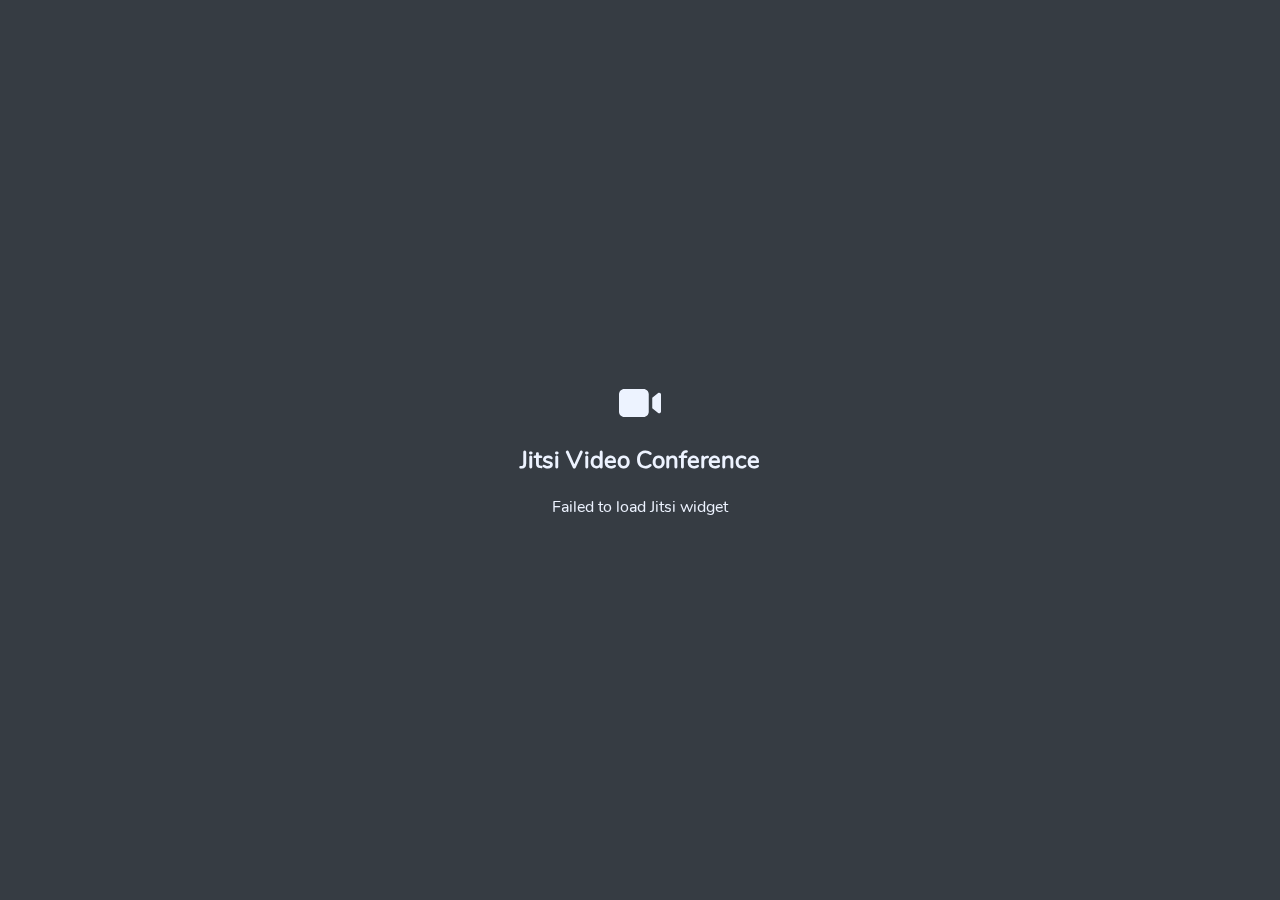
<file: jitsi.html>
<!DOCTYPE html>
<html lang="en">
<head>
    <meta charset="UTF-8">
    <title>Jitsi Widget</title>
<link rel="preload" href="/fonts/Inter/Inter-BoldItalic.2129bd0.woff2"><link rel="preload" href="/fonts/Inter/Inter-Bold.fc28dff.woff2"><link rel="preload" href="/fonts/Inter/Inter-SemiBoldItalic.10a60d8.woff2"><link rel="preload" href="/fonts/Inter/Inter-SemiBold.0802d48.woff2"><link rel="preload" href="/fonts/Inter/Inter-MediumItalic.8154ac2.woff2"><link rel="preload" href="/fonts/Inter/Inter-Medium.027d14e.woff2"><link rel="preload" href="/fonts/Inter/Inter-Italic.b791861.woff2"><link rel="preload" href="/fonts/Inter/Inter-Regular.4232a67.woff2"><link href="bundles/0e78eeb6a1783589fa84/jitsi.css" rel="stylesheet"></head>
<body>
<div id="jitsiContainer"><!-- the js will put the conference here --></div>
<div id="joinButtonContainer">
    <div class="joinConferenceFloating">
        <div class="joinConferencePrompt">
            <span class="icon"><!-- managed by CSS --></span>
            <!-- TODO: i18n -->
            <h2>Jitsi Video Conference</h2>
            <div id="widgetActionContainer">
                <button type="button" id="joinButton">Join Conference</button>
            </div>
        </div>
    </div>
</div>
<!-- This script is not webpacked, and the script is downloaded at build time -->
<script src="./jitsi_external_api.min.js"></script>
<script src="bundles/0e78eeb6a1783589fa84/jitsi.js"></script></body>
</html>
</file>
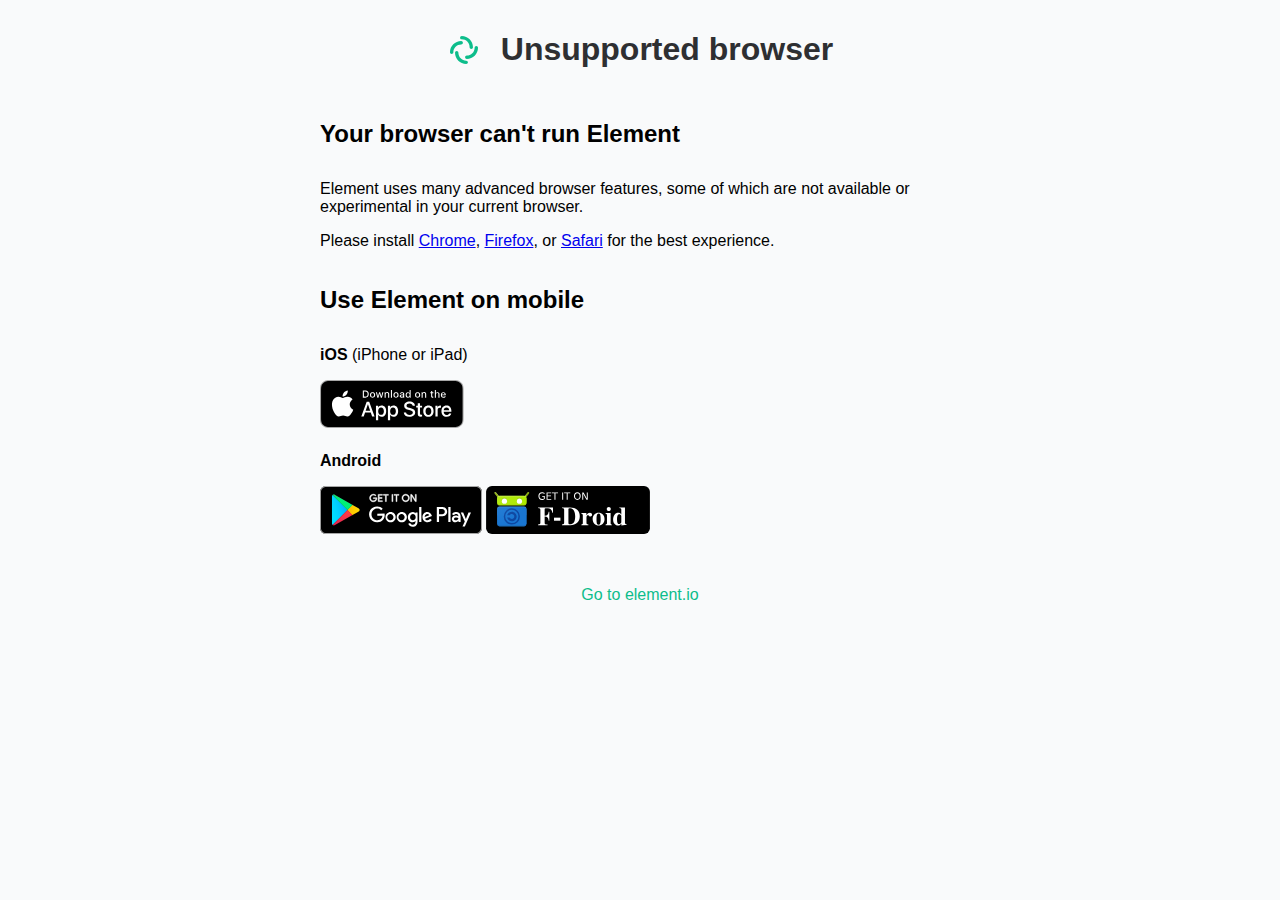
<file: static/incompatible-browser.html>
<meta name="viewport" content="width=device-width, initial-scale=1.0">

<head>
    <style type="text/css">

        /* By default, hide the custom IS stuff - enabled in JS */
        #custom_is, #is_url {
            display: none;
        }

        html {
            height: 100%;
        }

        body {
            background: #f9fafb;
            max-width: 680px;
            margin: auto;
            font-family: -apple-system, BlinkMacSystemFont, "Segoe UI", Roboto, Helvetica, Arial, sans-serif, "Apple Color Emoji", "Segoe UI Emoji", "Segoe UI Symbol";
        }

        .mx_Button {
            border: 0;
            border-radius: 4px;
            font-size: 18px;
            margin-left: 4px;
            margin-right: 4px;
            min-width: 80px;
            background-color: #03B381;
            color: #fff;
            cursor: pointer;
            padding: 12px 22px;
            word-break: break-word;
            text-decoration: none;
        }

        .mx_Center {
            justify-content: center;
        }

        .mx_ClearDecoration {
            text-decoration: none !important;
        }

        .mx_HomePage_header {
            color: #2E2F32;
            display: flex;
            align-items: center;
            justify-content: center;
        }

        .mx_HomePage h3 {
            margin-top: 30px;
        }

        .mx_HomePage_header {
            align-items: center;
        }

        .mx_HomePage_col {
            display: flex;
            flex-direction: row;
        }

        .mx_HomePage_row {
            flex: 1 1 0;
            display: flex;
            flex-direction: row;
            flex-wrap: wrap;
        }

        .mx_HomePage_logo {
            margin-right: 20px;
            margin-top: -10px;
        }

        .mx_HomePage_container {
            display: block ! important;
            margin: 10px 20px;
        }

        .mx_HomePage_container h1,
        .mx_HomePage_container h2 {
            font-weight: 600;
            margin-bottom: 32px;
        }

        .mx_Spacer {
            margin-top: 24px;
        }

        .mx_FooterLink {
            color: #0dbd8b;
            text-decoration: none;
        }

        .mx_Subtext {
            font-size: 14px;
        }

        .mx_SubtextTop {
            margin-top: 32px;
        }

        @media screen and (max-width: 1120px) {
            body {
                font-size: 20px;
            }

            h1 {
                font-size: 20px;
            }

            h4 {
                font-size: 16px;
            }

            .mx_Button {
                font-size: 18px;
                padding: 14px 28px;
            }

            .mx_HomePage_header {
                justify-content: left;
            }

            .mx_Spacer {
                margin-top: 24px;
            }
        }

    </style>

    <meta name="apple-itunes-app" content="app-id=id1083446067">
<link rel="preload" href="/fonts/Inter/Inter-BoldItalic.2129bd0.woff2"><link rel="preload" href="/fonts/Inter/Inter-Bold.fc28dff.woff2"><link rel="preload" href="/fonts/Inter/Inter-SemiBoldItalic.10a60d8.woff2"><link rel="preload" href="/fonts/Inter/Inter-SemiBold.0802d48.woff2"><link rel="preload" href="/fonts/Inter/Inter-MediumItalic.8154ac2.woff2"><link rel="preload" href="/fonts/Inter/Inter-Medium.027d14e.woff2"><link rel="preload" href="/fonts/Inter/Inter-Italic.b791861.woff2"><link rel="preload" href="/fonts/Inter/Inter-Regular.4232a67.woff2"></head>

<body>

<div class="mx_HomePage_container">
    <div class="mx_HomePage_header">
          <span class="mx_HomePage_logo">
            <svg width="34" height="42" viewBox="0 0 34 42" fill="none" xmlns="http://www.w3.org/2000/svg">
                <path fill-rule="evenodd" clip-rule="evenodd" d="M13.08 8.68C13.08 7.75216 13.8321 7 14.76 7C20.9456 7 25.96 12.0144 25.96 18.2C25.96 19.1278 25.2078 19.88 24.28 19.88C23.3521 19.88 22.6 19.1278 22.6 18.2C22.6 13.8701 19.0899 10.36 14.76 10.36C13.8321 10.36 13.08 9.60784 13.08 8.68Z" fill="#0DBD8B"/>
                <path fill-rule="evenodd" clip-rule="evenodd" d="M20.92 33.32C20.92 34.2478 20.1679 35 19.24 35C13.0544 35 8.04001 29.9856 8.04001 23.8C8.04001 22.8722 8.79217 22.12 9.72001 22.12C10.6478 22.12 11.4 22.8722 11.4 23.8C11.4 28.1299 14.9101 31.64 19.24 31.64C20.1679 31.64 20.92 32.3922 20.92 33.32Z" fill="#0DBD8B"/>
                <path fill-rule="evenodd" clip-rule="evenodd" d="M4.68 24.9199C3.75216 24.9199 3 24.1678 3 23.2399C3 17.0543 8.01441 12.0399 14.2 12.0399C15.1278 12.0399 15.88 12.7921 15.88 13.7199C15.88 14.6478 15.1278 15.3999 14.2 15.3999C9.87009 15.3999 6.36 18.91 6.36 23.2399C6.36 24.1678 5.60784 24.9199 4.68 24.9199Z" fill="#0DBD8B"/>
                <path fill-rule="evenodd" clip-rule="evenodd" d="M29.32 17.0801C30.2478 17.0801 31 17.8322 31 18.7601C31 24.9457 25.9856 29.9601 19.8 29.9601C18.8722 29.9601 18.12 29.2079 18.12 28.2801C18.12 27.3522 18.8722 26.6001 19.8 26.6001C24.1299 26.6001 27.64 23.09 27.64 18.7601C27.64 17.8322 28.3922 17.0801 29.32 17.0801Z" fill="#0DBD8B"/>
            </svg>   
          </span>
        <h1>Unsupported browser</h1>
    </div>
    <div class="mx_HomePage_col">
        <div class="mx_HomePage_row">
            <div>
                <h2 id="step1_heading">Your browser can't run Element</h2>
                <p>Element uses many advanced browser features, some of which are not available or experimental in your current browser.</p>
                <p>Please install <a href="https://www.google.com/chrome">Chrome</a>, <a href="https://firefox.com">Firefox</a>,
                    or <a href="https://apple.com/safari">Safari</a> for the best experience.</p>
            </div>
        </div>
    </div>
    <div class="mx_HomePage_col">
        <div class="mx_HomePage_row">
            <div>
                <h2 id="step2_heading">Use Element on mobile</h2>
                <p><strong>iOS</strong> (iPhone or iPad)</p>
                <a href="https://apps.apple.com/app/vector/id1083446067" target="_blank"
                   class="mx_ClearDecoration">
                    <svg width="144px" height="48px" viewBox="0 0 120 40" version="1.1"
                         xmlns="http://www.w3.org/2000/svg" xmlns:xlink="http://www.w3.org/1999/xlink">
                        <desc>Download on the App Store.</desc>
                        <defs></defs>
                        <g id="Page-1" stroke="none" stroke-width="1" fill="none" fill-rule="evenodd">
                            <g id="App-Store-badge" fill-rule="nonzero">
                                <g id="Group">
                                    <g id="Shape">
                                        <path
                                            d="M110.13477,0 L9.53468,0 C9.16798,0 8.80568,0 8.43995,0.002 C8.1338,0.004 7.83009,0.00981 7.521,0.0147 C6.84951368,0.0226018036 6.17960647,0.0816762599 5.5171,0.19141 C4.85552408,0.303532628 4.21467252,0.51491574 3.61622,0.81841 C3.01849941,1.12447171 2.47234502,1.52216753 1.99757,1.99707 C1.5203025,2.47063699 1.12246318,3.01801638 0.81935,3.61816 C0.515400242,4.21710912 0.304640498,4.8589383 0.19435,5.52148 C0.0830109412,6.18318491 0.0230983806,6.85252054 0.01515,7.52348 C0.00587,7.83008 0.00489,8.1377 0,8.44434 L0,31.5586 C0.00489,31.8691 0.00587,32.1699 0.01515,32.4805 C0.023100818,33.1514262 0.0830133796,33.8207284 0.19435,34.4824 C0.304335953,35.145329 0.515108158,35.7875266 0.81935,36.3867 C1.12232555,36.9849029 1.52022081,37.5300662 1.99757,38.001 C2.47054482,38.478014 3.01705224,38.8759804 3.61622,39.1797 C4.21466797,39.4840065 4.85545044,39.6966478 5.5171,39.8105 C6.1797191,39.9193547 6.84955741,39.9784532 7.521,39.9873 C7.83009,39.9941 8.1338,39.998 8.43995,39.998 C8.80567,40 9.168,40 9.53468,40 L110.13477,40 C110.49417,40 110.85937,40 111.21877,39.998 C111.52347,39.998 111.83597,39.9941 112.14067,39.9873 C112.810843,39.9789237 113.47942,39.9198215 114.14067,39.8105 C114.804454,39.6958464 115.447534,39.4832614 116.04887,39.1797 C116.647497,38.8758046 117.1935,38.4778491 117.66607,38.001 C118.142188,37.5282218 118.540932,36.9834573 118.84767,36.3867 C119.149629,35.7870908 119.358395,35.1449445 119.46677,34.4824 C119.578285,33.8206376 119.640323,33.1514843 119.65237,32.4805 C119.65627,32.1699 119.65627,31.8691 119.65627,31.5586 C119.66407,31.1953 119.66407,30.834 119.66407,30.4648 L119.66407,9.53613 C119.66407,9.16992 119.66407,8.80664 119.65627,8.44434 C119.65627,8.1377 119.65627,7.83008 119.65237,7.52344 C119.640326,6.85242244 119.578287,6.18323567 119.46677,5.52144 C119.358093,4.8592816 119.149339,4.21750328 118.84767,3.61812 C118.230394,2.41519608 117.251573,1.4360254 116.04887,0.81832 C115.447532,0.51556738 114.804383,0.30424041 114.14067,0.19132 C113.479535,0.0811027831 112.810888,0.0220077649 112.14067,0.01456 C111.83597,0.00968 111.52347,0.00382 111.21877,0.00187 C110.85937,-0.00013 110.49417,-0.00013 110.13477,-0.00013 L110.13477,0 Z"
                                            fill="#A6A6A6"></path>
                                        <path
                                            d="M8.44483,39.125 C8.14015,39.125 7.84283,39.1211 7.54054,39.1143 C6.91432177,39.1061407 6.28956717,39.051625 5.6714,38.9512 C5.0949903,38.8519282 4.53660424,38.6672645 4.01466,38.4033 C3.4975017,38.1415227 3.02581177,37.7982729 2.61766,37.3867 C2.20360033,36.9799753 1.85887673,36.508244 1.59715,35.9902 C1.33253926,35.4687891 1.14941288,34.9098996 1.05415,34.333 C0.951274358,33.7131149 0.895614374,33.0863132 0.88765,32.458 C0.88131,32.2471 0.87301,31.5449 0.87301,31.5449 L0.87301,8.44434 C0.87301,8.44434 0.88185,7.75293 0.8877,7.5498 C0.895325827,6.92248205 0.950662148,6.2966531 1.05323,5.67773 C1.14866872,5.09925008 1.33193687,4.53874887 1.59669,4.01563 C1.85745482,3.49794385 2.20026458,3.02586029 2.61183,2.61768 C3.02293283,2.20562142 3.49613161,1.86060412 4.01417,1.59521 C4.53491467,1.3320936 5.09224545,1.14873255 5.66749,1.05127 C6.28768733,0.949836139 6.91461084,0.894996084 7.543,0.88721 L8.44532,0.875 L111.21387,0.875 L112.12697,0.8877 C112.749643,0.895099198 113.370872,0.949450006 113.98537,1.05029 C114.566438,1.14897507 115.129577,1.33361553 115.65627,1.59814 C116.694088,2.13298605 117.538542,2.97916295 118.07127,4.01807 C118.331797,4.53757756 118.512239,5.09350676 118.60647,5.66699 C118.710259,6.29099138 118.768347,6.92173834 118.78027,7.5542 C118.78317,7.8374 118.78317,8.1416 118.78317,8.44434 C118.79107,8.81934 118.79107,9.17627 118.79107,9.53613 L118.79107,30.4648 C118.79107,30.8281 118.79107,31.1826 118.78317,31.54 C118.78317,31.8652 118.78317,32.1631 118.77927,32.4697 C118.767605,33.0908757 118.710486,33.7103642 118.60837,34.3232 C118.51506,34.9042612 118.33293,35.4675131 118.06837,35.9932 C117.804793,36.5056211 117.462049,36.9732662 117.05277,37.3789 C116.644251,37.7926846 116.171729,38.1379427 115.65337,38.4014 C115.128136,38.6673937 114.565826,38.8527403 113.98537,38.9512 C113.36725,39.052161 112.742435,39.1066802 112.11617,39.1143 C111.82327,39.1211 111.51657,39.125 111.21877,39.125 L110.13477,39.127 L8.44483,39.125 Z"
                                            fill="#000000"></path>
                                    </g>
                                    <g id="_Group_" transform="translate(9.000000, 8.000000)" fill="#FFFFFF">
                                        <g id="_Group_2">
                                            <g id="_Group_3">
                                                <path
                                                    d="M15.76888,12.30068 C15.790737,10.6042091 16.6801229,9.03718611 18.12544,8.14862 C17.2095126,6.84051277 15.730392,6.04087835 14.13428,5.99094 C12.45504,5.81468 10.82709,6.99577 9.97138,6.99577 C9.09911,6.99577 7.78161,6.00844 6.36288,6.03763 C4.49620126,6.09793842 2.79813717,7.13352548 1.88996,8.7655 C-0.04404,12.11392 1.39855,17.03497 3.25116,19.74158 C4.17806,21.06693 5.26134,22.54738 6.67879,22.49488 C8.06585,22.43735 8.58389,21.6104 10.25819,21.6104 C11.91695,21.6104 12.40298,22.49488 13.84919,22.4615 C15.33757,22.43734 16.27532,21.13026 17.1697,19.79236 C17.8356761,18.8479997 18.3481437,17.8042759 18.68812,16.69985 C16.9203766,15.9521813 15.7709432,14.2200343 15.76888,12.30068 Z"
                                                    id="_Path_"></path>
                                                <path
                                                    d="M13.03725,4.21089 C13.8487766,3.23668191 14.248585,1.98450245 14.15177,0.72027 C12.9119378,0.850490487 11.7666802,1.44304968 10.94419,2.37988 C10.1320187,3.30418903 9.72057463,4.51343268 9.80048,5.74127 C11.0569368,5.75420677 12.2499161,5.19015322 13.03725,4.21089 Z"
                                                    id="_Path_2"></path>
                                            </g>
                                        </g>
                                        <g id="Group" transform="translate(25.000000, 9.000000)">
                                            <path
                                                d="M8.30227,10.13965 L3.56887,10.13965 L2.43215,13.4961 L0.42727,13.4961 L4.91067,1.0781 L6.99367,1.0781 L11.47707,13.4961 L9.438,13.4961 L8.30227,10.13965 Z M4.0591,8.59082 L7.8111,8.59082 L5.96149,3.14355 L5.90973,3.14355 L4.0591,8.59082 Z"
                                                id="Shape"></path>
                                            <path
                                                d="M21.15969,8.96973 C21.15969,11.78321 19.65383,13.59082 17.38137,13.59082 C16.2067553,13.6522646 15.1003324,13.0370307 14.53274,12.00682 L14.48974,12.00682 L14.48974,16.4912 L12.63134,16.4912 L12.63134,4.44238 L14.4302,4.44238 L14.4302,5.94824 L14.46438,5.94824 C15.0571883,4.92448792 16.1648043,4.30951884 17.34719,4.34765 C19.645,4.34766 21.15969,6.16406 21.15969,8.96973 Z M19.24953,8.96973 C19.24953,7.13673 18.30226,5.93164 16.85695,5.93164 C15.43703,5.93164 14.48195,7.16211 14.48195,8.96973 C14.48195,10.79395 15.43703,12.01563 16.85695,12.01563 C18.30227,12.01563 19.24953,10.81934 19.24953,8.96973 Z"
                                                id="Shape"></path>
                                            <path
                                                d="M31.12453,8.96973 C31.12453,11.78321 29.61867,13.59082 27.34621,13.59082 C26.1715953,13.6522646 25.0651724,13.0370307 24.49758,12.00682 L24.45458,12.00682 L24.45458,16.4912 L22.59618,16.4912 L22.59618,4.44238 L24.395,4.44238 L24.395,5.94824 L24.42918,5.94824 C25.0219926,4.92448854 26.1296128,4.30952307 27.312,4.34766 C29.60988,4.34766 31.12453,6.16406 31.12453,8.96973 Z M29.21437,8.96973 C29.21437,7.13673 28.2671,5.93164 26.82179,5.93164 C25.40187,5.93164 24.44679,7.16211 24.44679,8.96973 C24.44679,10.79395 25.40187,12.01563 26.82179,12.01563 C28.26711,12.01563 29.21438,10.81934 29.21438,8.96973 L29.21437,8.96973 Z"
                                                id="Shape"></path>
                                            <path
                                                d="M37.71047,10.03613 C37.84817,11.26758 39.04447,12.07613 40.67922,12.07613 C42.24563,12.07613 43.37258,11.26754 43.37258,10.15718 C43.37258,9.19331 42.69289,8.61618 41.08352,8.22066 L39.47415,7.83296 C37.19388,7.28218 36.13528,6.21577 36.13528,4.4853 C36.13528,2.34272 38.00247,0.87104 40.65383,0.87104 C43.27783,0.87104 45.07668,2.34272 45.13723,4.4853 L43.26123,4.4853 C43.14893,3.24604 42.12451,2.498 40.62744,2.498 C39.13037,2.498 38.10596,3.25484 38.10596,4.3564 C38.10596,5.23433 38.76026,5.75093 40.36084,6.1464 L41.729,6.48234 C44.27685,7.08488 45.33545,8.10834 45.33545,9.92472 C45.33545,12.24796 43.48486,13.70304 40.5415,13.70304 C37.78759,13.70304 35.92822,12.28214 35.8081,10.03604 L37.71047,10.03613 Z"
                                                id="Shape"></path>
                                            <path
                                                d="M49.34621,2.2998 L49.34621,4.44238 L51.06789,4.44238 L51.06789,5.91406 L49.34621,5.91406 L49.34621,10.90527 C49.34621,11.68066 49.69094,12.04199 50.44777,12.04199 C50.6521614,12.0384259 50.8562221,12.0240726 51.0591,11.99899 L51.0591,13.46188 C50.7188283,13.5254596 50.3729708,13.5542545 50.02687,13.54782 C48.19387,13.54782 47.47902,12.85934 47.47902,11.10348 L47.47902,5.91406 L46.16262,5.91406 L46.16262,4.44238 L47.479,4.44238 L47.479,2.2998 L49.34621,2.2998 Z"
                                                id="Shape"></path>
                                            <path
                                                d="M52.065,8.96973 C52.065,6.1211 53.74273,4.33106 56.35895,4.33106 C58.98395,4.33106 60.65387,6.12106 60.65387,8.96973 C60.65387,11.82618 58.99274,13.6084 56.35895,13.6084 C53.72609,13.6084 52.065,11.82617 52.065,8.96973 Z M58.76031,8.96973 C58.76031,7.01563 57.8648,5.86231 56.35894,5.86231 C54.85308,5.86231 53.95855,7.02442 53.95855,8.96973 C53.95855,10.93164 54.85308,12.07618 56.35894,12.07618 C57.8648,12.07618 58.76027,10.93164 58.76027,8.96973 L58.76031,8.96973 Z"
                                                id="Shape"></path>
                                            <path
                                                d="M62.18606,4.44238 L63.95852,4.44238 L63.95852,5.98338 L64.00152,5.98338 C64.248696,4.99136841 65.1576526,4.30863156 66.17925,4.34764 C66.393414,4.34689223 66.6069872,4.37015075 66.81597,4.41698 L66.81597,6.15526 C66.545601,6.07264332 66.2635596,6.03471129 65.98097,6.04296 C65.4346182,6.02079544 64.9058709,6.23853473 64.5335615,6.63900597 C64.161252,7.03947722 63.9825766,7.58267074 64.04445,8.12596 L64.04445,13.49608 L62.18605,13.49608 L62.18606,4.44238 Z"
                                                id="Shape"></path>
                                            <path
                                                d="M75.3843,10.83691 C75.1343,12.48046 73.53371,13.60839 71.48586,13.60839 C68.85207,13.60839 67.21731,11.84374 67.21731,9.01269 C67.21731,6.17285 68.86086,4.33105 71.40774,4.33105 C73.91262,4.33105 75.48782,6.05175 75.48782,8.79687 L75.48782,9.43359 L69.09329,9.43359 L69.09329,9.54589 C69.0335874,10.2199216 69.2663316,10.8871194 69.7323199,11.3777699 C70.1983083,11.8684204 70.8526275,12.1352333 71.52884,12.11034 C72.4306823,12.1948396 73.2809431,11.6769777 73.61966,10.8369 L75.3843,10.83691 Z M69.1020624,8.13477 L73.62844,8.13476 C73.6621655,7.52909749 73.4416965,6.93682308 73.0201501,6.50063155 C72.5986036,6.06444001 72.0142008,5.82388041 71.40774,5.83691 C70.7964818,5.83326223 70.2090907,6.07393463 69.7761255,6.50543324 C69.3431603,6.93693186 69.1004963,7.52350292 69.1020624,8.13477 Z"
                                                id="Shape"></path>
                                        </g>
                                    </g>
                                </g>
                                <g id="_Group_4" transform="translate(35.000000, 8.000000)" fill="#FFFFFF">
                                    <g id="Group">
                                        <path
                                            d="M2.82619,0.731 C3.61513656,0.674384181 4.38789226,0.974547428 4.93176129,1.54887182 C5.47563032,2.12319621 5.73328587,2.91114479 5.63381,3.69584 C5.63381,5.60209 4.60354,6.69784 2.82619,6.69784 L0.67092,6.69784 L0.67092,0.731 L2.82619,0.731 Z M1.59767,5.854 L2.72267,5.854 C3.28649194,5.88770201 3.83548652,5.66555901 4.21721851,5.24925179 C4.5989505,4.83294457 4.77277961,4.26679442 4.69044,3.708 C4.76678901,3.15152453 4.59045658,2.59004622 4.20967108,2.17713398 C3.82888557,1.76422175 3.28349567,1.5430863 2.72267,1.57421 L1.59767,1.57421 L1.59767,5.854 Z"
                                            id="Shape"></path>
                                        <path
                                            d="M6.68068,4.44434 C6.60346713,3.63722505 6.99048366,2.85611193 7.67941593,2.42859737 C8.36834819,2.0010828 9.24008181,2.0010828 9.92901407,2.42859737 C10.6179463,2.85611193 11.0049629,3.63722505 10.92775,4.44434 C11.0064319,5.25232226 10.6197687,6.03495038 9.93022554,6.4633853 C9.24068243,6.89182022 8.36774757,6.89182022 7.67820446,6.4633853 C6.98866134,6.03495038 6.60199806,5.25232226 6.68068,4.44434 Z M10.01368,4.44434 C10.01368,3.46827 9.5752,2.89747 8.80568,2.89747 C8.03322,2.89747 7.59868,3.46827 7.59868,4.44435 C7.59868,5.42824 8.03325,5.99464 8.80568,5.99464 C9.57522,5.99463 10.01369,5.42432 10.01369,4.44434 L10.01368,4.44434 Z"
                                            id="Shape"></path>
                                        <polygon id="Shape"
                                                 points="16.57326 6.69775 15.65139 6.69775 14.72073 3.38134 14.65042 3.38134 13.72366 6.69775 12.81057 6.69775 11.56936 2.19482 12.47073 2.19482 13.27737 5.63082 13.34378 5.63082 14.26956 2.19482 15.1221 2.19482 16.04788 5.63082 16.11819 5.63082 16.92092 2.19482 17.80959 2.19482"></polygon>
                                        <path
                                            d="M18.85354,2.19482 L19.709,2.19482 L19.709,2.91015 L19.77541,2.91015 C20.0063449,2.38347794 20.5459729,2.06130747 21.11916,2.1079 C21.5629768,2.07453177 21.9978859,2.2447899 22.3010908,2.57060207 C22.6042957,2.89641424 22.7428931,3.34242376 22.67775,3.7827 L22.67775,6.6977 L21.78908,6.6977 L21.78908,4.00586 C21.78908,3.28223 21.47463,2.92236 20.8174,2.92236 C20.5163658,2.90833912 20.2242202,3.02648257 20.0175546,3.24581678 C19.810889,3.465151 19.710315,3.76380101 19.7422,4.06347 L19.7422,6.69775 L18.85353,6.69775 L18.85354,2.19482 Z"
                                            id="Shape"></path>
                                        <polygon id="Shape"
                                                 points="24.09377 0.437 24.98244 0.437 24.98244 6.69774 24.09377 6.69774"></polygon>
                                        <path
                                            d="M26.21779,4.44434 C26.1406364,3.63717225 26.527714,2.85603936 27.2166974,2.4285182 C27.9056808,2.00099704 28.7774592,2.00099704 29.4664426,2.4285182 C30.155426,2.85603936 30.5425036,3.63717225 30.46535,4.44434 C30.543932,5.25235119 30.1571979,6.03495719 29.4676205,6.46337324 C28.7780432,6.89178929 27.9050968,6.89178929 27.2155195,6.46337324 C26.5259421,6.03495719 26.139208,5.25235119 26.21779,4.44434 Z M29.55079,4.44434 C29.55079,3.46827 29.11231,2.89747 28.34279,2.89747 C27.57033,2.89747 27.13579,3.46827 27.13579,4.44435 C27.13579,5.42824 27.57036,5.99464 28.34279,5.99464 C29.11232,5.99463 29.5508,5.42432 29.5508,4.44434 L29.55079,4.44434 Z"
                                            id="Shape"></path>
                                        <path
                                            d="M31.4009,5.42432 C31.4009,4.61377 32.00442,4.14649 33.0757,4.08008 L34.29543,4.00977 L34.29543,3.6211 C34.29543,3.14551 33.98098,2.87696 33.37356,2.87696 C32.87747,2.87696 32.53372,3.05909 32.43508,3.37745 L31.57473,3.37745 C31.66555,2.60401 32.39309,2.10792 33.41457,2.10792 C34.54348,2.10792 35.1802,2.66992 35.1802,3.6211 L35.1802,6.69776 L34.32473,6.69776 L34.32473,6.06495 L34.25442,6.06495 C33.9638686,6.52707633 33.4471736,6.79716323 32.90188,6.77195 C32.5196161,6.81171181 32.1383711,6.68791066 31.8523958,6.43115244 C31.5664205,6.17439423 31.4024061,5.80864331 31.4009,5.42432 Z M34.29543,5.03955 L34.29543,4.66309 L33.19582,4.7334 C32.5757,4.7749 32.29445,4.98584 32.29445,5.38281 C32.29445,5.78808 32.64601,6.02392 33.12945,6.02392 C33.4156361,6.05288986 33.7013264,5.96447505 33.9211204,5.77891559 C34.1409144,5.59335613 34.2759916,5.32654106 34.29543,5.03955 Z"
                                            id="Shape"></path>
                                        <path
                                            d="M36.34816,4.44434 C36.34816,3.02149 37.07961,2.12012 38.2173,2.12012 C38.7917768,2.09365013 39.3298275,2.40147287 39.59816,2.91012 L39.66457,2.91012 L39.66457,0.437 L40.55324,0.437 L40.55324,6.69774 L39.70168,6.69774 L39.70168,5.98631 L39.63137,5.98631 C39.3427542,6.49073698 38.7980745,6.79335648 38.21731,6.77195 C37.0718,6.772 36.34816,5.87061 36.34816,4.44434 Z M37.26616,4.44434 C37.26616,5.39942 37.71636,5.97413 38.46929,5.97413 C39.21829,5.97413 39.6812,5.39113 39.6812,4.44825 C39.6812,3.50977 39.21343,2.91846 38.46929,2.91846 C37.72121,2.91846 37.26613,3.49707 37.26613,4.44434 L37.26616,4.44434 Z"
                                            id="Shape"></path>
                                        <path
                                            d="M44.23,4.44434 C44.1527871,3.63722505 44.5398037,2.85611193 45.2287359,2.42859737 C45.9176682,2.0010828 46.7894018,2.0010828 47.4783341,2.42859737 C48.1672663,2.85611193 48.5542829,3.63722505 48.47707,4.44434 C48.5557519,5.25232226 48.1690887,6.03495038 47.4795455,6.4633853 C46.7900024,6.89182022 45.9170676,6.89182022 45.2275245,6.4633853 C44.5379813,6.03495038 44.1513181,5.25232226 44.23,4.44434 Z M47.563,4.44434 C47.563,3.46827 47.12452,2.89747 46.355,2.89747 C45.58254,2.89747 45.148,3.46827 45.148,4.44435 C45.148,5.42824 45.58257,5.99464 46.355,5.99464 C47.12453,5.99463 47.563,5.42432 47.563,4.44434 Z"
                                            id="Shape"></path>
                                        <path
                                            d="M49.66945,2.19482 L50.52492,2.19482 L50.52492,2.91015 L50.59133,2.91015 C50.8222649,2.38347794 51.3618929,2.06130747 51.93508,2.1079 C52.3788968,2.07453177 52.8138059,2.2447899 53.1170108,2.57060207 C53.4202157,2.89641424 53.5588131,3.34242376 53.49367,3.7827 L53.49367,6.6977 L52.605,6.6977 L52.605,4.00586 C52.605,3.28223 52.29055,2.92236 51.63332,2.92236 C51.3322858,2.90833912 51.0401402,3.02648257 50.8334746,3.24581678 C50.626809,3.465151 50.526235,3.76380101 50.55812,4.06347 L50.55812,6.69775 L49.66945,6.69775 L49.66945,2.19482 Z"
                                            id="Shape"></path>
                                        <path
                                            d="M58.51516,1.07373 L58.51516,2.21533 L59.49075,2.21533 L59.49075,2.96387 L58.51516,2.96387 L58.51516,5.2793 C58.51516,5.75098 58.7095,5.95752 59.15188,5.95752 C59.2651356,5.95715754 59.3782775,5.95030966 59.49075,5.93701 L59.49075,6.67724 C59.3311595,6.70579072 59.1694656,6.72098004 59.00735,6.72265 C58.01907,6.72265 57.62551,6.37499 57.62551,5.50683 L57.62551,2.96383 L56.91067,2.96383 L56.91067,2.21529 L57.62551,2.21529 L57.62551,1.07373 L58.51516,1.07373 Z"
                                            id="Shape"></path>
                                        <path
                                            d="M60.70461,0.437 L61.58547,0.437 L61.58547,2.91845 L61.65578,2.91845 C61.8978078,2.38716856 62.4468801,2.06458754 63.02878,2.11181 C63.4700766,2.08779728 63.8990983,2.26180371 64.1989893,2.58643385 C64.4988802,2.91106399 64.6384049,3.35250564 64.57956,3.79052 L64.57956,6.69775 L63.69,6.69775 L63.69,4.00975 C63.69,3.29051 63.355,2.92625 62.72711,2.92625 C62.417939,2.90089367 62.1133391,3.01329096 61.8947423,3.2333935 C61.6761456,3.45349605 61.5658419,3.75886031 61.59332,4.06785 L61.59332,6.69773 L60.70465,6.69773 L60.70461,0.437 Z"
                                            id="Shape"></path>
                                        <path
                                            d="M69.76125,5.48193 C69.512057,6.33130948 68.6900989,6.88010304 67.81008,6.78466 C67.2096439,6.8005102 66.6325914,6.5516307 66.2320282,6.10405516 C65.8314651,5.65647963 65.6478864,5.05545594 65.73,4.46045 C65.6500674,3.86379048 65.8329582,3.26180373 66.2312908,2.81044696 C66.6296234,2.35909018 67.204202,2.10277675 67.80617,2.10791 C69.0591,2.10791 69.81496,2.96391 69.81496,4.37791 L69.81496,4.688 L66.63527,4.688 L66.63527,4.7378 C66.607132,5.07194014 66.7212507,5.40244775 66.9495608,5.6480407 C67.1778709,5.89363365 67.4991879,6.03152392 67.83449,6.0278 C68.2692619,6.07999468 68.6924825,5.86433304 68.90578,5.4819 L69.76125,5.48193 Z M66.63525,4.03076 L68.90966,4.03076 C68.9323129,3.72516044 68.8248585,3.42420507 68.6137769,3.20205909 C68.4026954,2.97991311 68.1076175,2.85723623 67.80126,2.86426 C67.490752,2.86035891 67.191828,2.98202124 66.9722963,3.20164888 C66.7527647,3.42127653 66.6312331,3.72025374 66.63527,4.03076 L66.63525,4.03076 Z"
                                            id="Shape"></path>
                                    </g>
                                </g>
                            </g>
                        </g>
                    </svg>
                </a>
                <p class="mx_Spacer"><strong>Android</strong></p>
                <a href="https://play.google.com/store/apps/details?id=im.vector.app" target="_blank"
                   class="mx_ClearDecoration">
                    <svg width="162px" height="48px" viewBox="0 0 162 48" version="1.1"
                         xmlns="http://www.w3.org/2000/svg" xmlns:xlink="http://www.w3.org/1999/xlink">
                        <!-- Generator: Sketch 51.2 (57519) - http://www.bohemiancoding.com/sketch -->
                        <desc>Created with Sketch.</desc>
                        <defs>
                            <linearGradient x1="91.488428%" y1="4.9481245%" x2="-38.3517333%" y2="71.9074222%"
                                            id="linearGradient-1">
                                <stop stop-color="#00A0FF" offset="0%"></stop>
                                <stop stop-color="#00A1FF" offset="1%"></stop>
                                <stop stop-color="#00BEFF" offset="26%"></stop>
                                <stop stop-color="#00D2FF" offset="51%"></stop>
                                <stop stop-color="#00DFFF" offset="76%"></stop>
                                <stop stop-color="#00E3FF" offset="100%"></stop>
                            </linearGradient>
                            <linearGradient x1="107.684729%" y1="50%" x2="-130.640394%" y2="50%" id="linearGradient-2">
                                <stop stop-color="#FFE000" offset="0%"></stop>
                                <stop stop-color="#FFBD00" offset="41%"></stop>
                                <stop stop-color="#FFA500" offset="78%"></stop>
                                <stop stop-color="#FF9C00" offset="100%"></stop>
                            </linearGradient>
                            <linearGradient x1="86.219293%" y1="17.8768889%" x2="-50.1497903%" y2="194.702638%"
                                            id="linearGradient-3">
                                <stop stop-color="#FF3A44" offset="0%"></stop>
                                <stop stop-color="#C31162" offset="100%"></stop>
                            </linearGradient>
                            <linearGradient x1="-18.7537448%" y1="-54.0521474%" x2="42.1210306%" y2="24.9170664%"
                                            id="linearGradient-4">
                                <stop stop-color="#32A071" offset="0%"></stop>
                                <stop stop-color="#2DA771" offset="7%"></stop>
                                <stop stop-color="#15CF74" offset="48%"></stop>
                                <stop stop-color="#06E775" offset="80%"></stop>
                                <stop stop-color="#00F076" offset="100%"></stop>
                            </linearGradient>
                        </defs>
                        <g id="Page-1" stroke="none" stroke-width="1" fill="none" fill-rule="evenodd">
                            <g id="Google-Play-badge" fill-rule="nonzero">
                                <rect id="Rectangle-path" fill="#000000" x="0" y="0" width="162" height="48"
                                      rx="6"></rect>
                                <path
                                    d="M156,0.96 C158.783515,0.96 161.04,3.21648486 161.04,6 L161.04,42 C161.04,44.7835151 158.783515,47.04 156,47.04 L6,47.04 C3.21648486,47.04 0.96,44.7835151 0.96,42 L0.96,6 C0.96,3.21648486 3.21648486,0.96 6,0.96 L156,0.96 Z M156,0 L6,0 C2.6862915,2.13162821e-15 0,2.6862915 0,6 L0,42 C0,45.3137085 2.6862915,48 6,48 L156,48 C159.313708,48 162,45.3137085 162,42 L162,6 C162,2.6862915 159.313708,2.13162821e-15 156,0 Z"
                                    id="Shape" fill="#A6A6A6"></path>
                                <path
                                    d="M56.904,12.288 C56.9452243,13.1774773 56.6199211,14.0449523 56.004,14.688 C55.3157397,15.4029639 54.3557806,15.791311 53.364,15.756 C51.8428083,15.7440945 50.4769778,14.8214594 49.8980302,13.4146952 C49.3190825,12.007931 49.6398426,10.3911869 50.712,9.312 C51.4086396,8.60079116 52.3686947,8.20981851 53.364,8.232 C53.8713092,8.23030972 54.3736031,8.33240198 54.84,8.532 C55.2742254,8.70714427 55.6607809,8.98266787 55.968,9.336 L55.332,9.972 C54.8464162,9.39441174 54.1174618,9.07882784 53.364,9.12 C52.6066192,9.11628465 51.8804152,9.42130519 51.3528432,9.96472697 C50.8252713,10.5081487 50.541874,11.2430609 50.568,12 C50.5519223,13.1438276 51.2255718,14.1850074 52.2755199,14.63911 C53.325468,15.0932125 54.5455111,14.8710548 55.368,14.076 C55.7372514,13.6758439 55.9502196,13.1562016 55.968,12.612 L53.364,12.612 L53.364,11.748 L56.856,11.748 C56.8880078,11.9262169 56.9040713,12.1069316 56.904,12.288 Z M62.4,9.288 L59.16,9.288 L59.16,11.568 L62.112,11.568 L62.112,12.432 L59.16,12.432 L59.16,14.712 L62.4,14.712 L62.4,15.6 L58.2,15.6 L58.2,8.4 L62.4,8.4 L62.4,9.288 Z M66.336,15.6 L65.412,15.6 L65.412,9.288 L63.396,9.288 L63.396,8.4 L68.4,8.4 L68.4,9.288 L66.336,9.288 L66.336,15.6 Z M71.928,15.6 L71.928,8.4 L72.852,8.4 L72.852,15.6 L71.928,15.6 Z M76.956,15.6 L76.032,15.6 L76.032,9.288 L74.016,9.288 L74.016,8.4 L78.96,8.4 L78.96,9.288 L76.956,9.288 L76.956,15.6 Z M88.332,14.664 C86.8715878,16.1162735 84.5124122,16.1162735 83.052,14.664 C81.6363227,13.1654806 81.6363227,10.8225194 83.052,9.324 C83.7503981,8.62049603 84.7006989,8.22483956 85.692,8.22483956 C86.6833011,8.22483956 87.6336019,8.62049603 88.332,9.324 C89.7537186,10.8201118 89.7537186,13.1678882 88.332,14.664 Z M83.736,14.064 C84.8175887,15.1410781 86.5664113,15.1410781 87.648,14.064 C88.710238,12.8930054 88.710238,11.1069946 87.648,9.936 C86.5664113,8.85892192 84.8175887,8.85892192 83.736,9.936 C82.673762,11.1069946 82.673762,12.8930054 83.736,14.064 Z M90.696,15.6 L90.696,8.4 L91.824,8.4 L95.328,14.004 L95.328,8.4 L96.252,8.4 L96.252,15.6 L95.292,15.6 L91.632,9.732 L91.632,15.6 L90.696,15.6 Z"
                                    id="Shape" stroke="#FFFFFF" stroke-width="0.5" fill="#FFFFFF"></path>
                                <path
                                    d="M81.768,26.1 C78.95451,26.1132401 76.6832087,28.4024174 76.692025,31.2159247 C76.7008414,34.0294321 78.9864446,36.3043299 81.7999624,36.2999373 C84.6134801,36.2955447 86.8919688,34.0135212 86.892,31.2 C86.9117676,29.8372485 86.3774779,28.5248517 85.4115062,27.5634044 C84.4455344,26.6019571 83.1306436,26.0738348 81.768,26.1 Z M81.768,34.296 C80.4998728,34.3846863 79.3064075,33.6891762 78.7584256,32.5421245 C78.2104436,31.3950728 78.419323,30.0296194 79.285159,29.0988456 C80.1509951,28.1680719 81.4978054,27.8611589 82.6814254,28.3248997 C83.8650454,28.7886405 84.6449026,29.9287792 84.648,31.2 C84.6870513,31.9952063 84.4032392,32.7724713 83.8609684,33.3554125 C83.3186976,33.9383536 82.5639505,34.2775396 81.768,34.296 Z M70.596,26.1 C67.7809194,26.1066237 65.503593,28.3928962 65.5080063,31.2079812 C65.5124195,34.0230661 67.796903,36.302187 70.6119906,36.2999843 C73.4270781,36.2977816 75.7079922,34.0150884 75.708,31.2 C75.7277676,29.8372485 75.1934779,28.5248517 74.2275062,27.5634044 C73.2615344,26.6019571 71.9466436,26.0738348 70.584,26.1 L70.596,26.1 Z M70.596,34.296 C69.3272109,34.3896877 68.1302658,33.6976456 67.5784221,32.5513159 C67.0265783,31.4049863 67.2321873,30.0377538 68.096776,29.1044321 C68.9613648,28.1711103 70.3089091,27.8617171 71.4940246,28.3244312 C72.6791401,28.7871453 73.4605457,29.9277613 73.464,31.2 C73.5030513,31.9952063 73.2192392,32.7724713 72.6769684,33.3554125 C72.1346976,33.9383536 71.3799505,34.2775396 70.584,34.296 L70.596,34.296 Z M57.288,27.672 L57.288,29.832 L62.472,29.832 C62.3907161,30.8493646 61.9678136,31.8093534 61.272,32.556 C60.2232275,33.6242696 58.7718519,34.1995896 57.276,34.14 C54.0948398,34.14 51.516,31.5611602 51.516,28.38 C51.516,25.1988398 54.0948398,22.62 57.276,22.62 C58.7373549,22.5961666 60.1485143,23.1528625 61.2,24.168 L62.724,22.644 C61.2899035,21.1918298 59.3288621,20.3823049 57.288,20.4 C54.3827529,20.2869348 51.6484723,21.7724061 50.1622249,24.2712685 C48.6759775,26.7701308 48.6759775,29.8818692 50.1622249,32.3807315 C51.6484723,34.8795939 54.3827529,36.3650652 57.288,36.252 C59.366118,36.3459052 61.3832889,35.5364115 62.82,34.032 C64.0772109,32.6507059 64.7484517,30.8349134 64.692,28.968 C64.6958722,28.5131858 64.6556846,28.0590658 64.572,27.612 L57.288,27.672 Z M111.66,29.352 C111.019296,27.4670521 109.281513,26.1732637 107.292,26.1 C105.965236,26.097406 104.696574,26.6440891 103.787255,27.6102403 C102.877937,28.5763915 102.409075,29.8758277 102.492,31.2 C102.462529,32.5551554 102.985397,33.864034 103.940463,34.8258889 C104.895528,35.7877438 106.20067,36.3198705 107.556,36.3 C109.26103,36.3091908 110.856772,35.4617346 111.804,34.044 L110.064,32.844 C109.535695,33.7247306 108.583028,34.2626004 107.556,34.26 C106.49231,34.3005421 105.51197,33.6866398 105.084,32.712 L111.912,29.892 L111.66,29.352 Z M104.7,31.056 C104.650862,30.3061971 104.905591,29.568174 105.40676,29.0083093 C105.907929,28.4484447 106.613352,28.113866 107.364,28.08 C108.155244,28.0278619 108.90128,28.4528191 109.26,29.16 L104.7,31.056 Z M99.156,36 L101.4,36 L101.4,21 L99.156,21 L99.156,36 Z M95.484,27.24 L95.4,27.24 C94.7159545,26.4752121 93.7380686,26.0386559 92.712,26.04 C89.9881763,26.172086 87.8476045,28.4189755 87.8476045,31.146 C87.8476045,33.8730245 89.9881763,36.119914 92.712,36.252 C93.7413947,36.2693085 94.7256191,35.8299226 95.4,35.052 L95.472,35.052 L95.472,35.784 C95.472,37.74 94.428,38.784 92.748,38.784 C91.6035636,38.7572129 90.5888737,38.0412401 90.18,36.972 L88.224,37.788 C88.977218,39.6201732 90.767077,40.81183 92.748,40.8 C95.376,40.8 97.548,39.252 97.548,35.484 L97.548,26.4 L95.484,26.4 L95.484,27.24 Z M92.916,34.296 C91.3114651,34.1545918 90.0808516,32.810754 90.0808516,31.2 C90.0808516,29.589246 91.3114651,28.2454082 92.916,28.104 C93.6913435,28.143789 94.4177831,28.4949242 94.9306198,29.0777958 C95.4434564,29.6606674 95.6992476,30.4259002 95.64,31.2 C95.7061618,31.9776593 95.451189,32.7485174 94.9343644,33.3333452 C94.4175397,33.9181731 93.6838925,34.2660166 92.904,34.296 L92.916,34.296 Z M122.172,21 L116.808,21 L116.808,36 L119.052,36 L119.052,30.312 L122.184,30.312 C123.927221,30.4372366 125.594369,29.5782107 126.504156,28.0859676 C127.413943,26.5937244 127.413943,24.7182756 126.504156,23.2260324 C125.594369,21.7337893 123.927221,20.8747634 122.184,21 L122.172,21 Z M122.172,28.2 L119.04,28.2 L119.04,23.088 L122.22,23.088 C123.641581,23.088 124.794,24.2404191 124.794,25.662 C124.794,27.0835809 123.641581,28.236 122.22,28.236 L122.172,28.2 Z M136.008,26.04 C134.338455,25.9402067 132.768824,26.8405056 132.012,28.332 L134.004,29.16 C134.405287,28.4204018 135.20535,27.9874267 136.044,28.056 C136.619434,27.9887935 137.197744,28.1555641 137.649034,28.5188522 C138.100324,28.8821403 138.386758,29.4114899 138.444,29.988 L138.444,30.144 C137.723271,29.7623989 136.919511,29.5645502 136.104,29.568 C133.956,29.568 131.784,30.768 131.784,32.94 C131.826825,33.8756506 132.246288,34.7541954 132.946958,35.3757568 C133.647627,35.9973182 134.569918,36.3090392 135.504,36.24 C136.655075,36.3226597 137.759483,35.7704558 138.384,34.8 L138.456,34.8 L138.456,36 L140.616,36 L140.616,30.228 C140.616,27.6 138.624,26.076 136.068,26.076 L136.008,26.04 Z M135.732,34.26 C135,34.26 133.98,33.888 133.98,32.988 C133.98,31.788 135.252,31.392 136.38,31.392 C137.09285,31.3744103 137.797357,31.5484649 138.42,31.896 C138.264835,33.239298 137.143828,34.2630486 135.792,34.296 L135.732,34.26 Z M148.488,26.4 L145.92,32.904 L145.848,32.904 L143.184,26.4 L140.784,26.4 L144.78,35.496 L142.5,40.548 L144.84,40.548 L150.984,26.4 L148.488,26.4 Z M128.316,36 L130.56,36 L130.56,21 L128.316,21 L128.316,36 Z"
                                    id="Shape" fill="#FFFFFF"></path>
                                <path
                                    d="M12.528,9.048 C12.1368779,9.51733 11.9394644,10.1181539 11.976,10.728 L11.976,37.272 C11.9394644,37.8818461 12.1368779,38.48267 12.528,38.952 L12.612,39.036 L27.48,24.18 L27.48,23.832 L12.612,8.964 L12.528,9.048 Z"
                                    id="Shape" fill="url(#linearGradient-1)"></path>
                                <path
                                    d="M32.4,29.136 L27.48,24.18 L27.48,23.832 L32.4,18.864 L32.508,18.924 L38.4,22.272 C40.08,23.22 40.08,24.78 38.4,25.74 L32.532,29.076 L32.4,29.136 Z"
                                    id="Shape" fill="url(#linearGradient-2)"></path>
                                <path
                                    d="M32.544,29.064 L27.48,24 L12.528,38.952 C13.2344613,39.5730269 14.2829148,39.6032707 15.024,39.024 L32.556,29.064"
                                    id="Shape" fill="url(#linearGradient-3)"></path>
                                <path
                                    d="M32.544,18.936 L15.012,8.976 C14.2709148,8.39672927 13.2224613,8.42697312 12.516,9.048 L27.48,24 L32.544,18.936 Z"
                                    id="Shape" fill="url(#linearGradient-4)"></path>
                                <path
                                    d="M32.4,28.956 L15.012,38.856 C14.3004462,39.3880037 13.3235538,39.3880037 12.612,38.856 L12.528,38.94 L12.612,39.024 C13.3222149,39.5600151 14.3017851,39.5600151 15.012,39.024 L32.544,29.064 L32.4,28.956 Z"
                                    id="Shape" fill="#000000" opacity="0.2"></path>
                                <path
                                    d="M12.528,38.784 C12.1368779,38.31467 11.9394644,37.7138461 11.976,37.104 L11.976,37.284 C11.9394644,37.8938461 12.1368779,38.49467 12.528,38.964 L12.612,38.88 L12.528,38.784 Z M38.4,25.56 L32.4,28.956 L32.508,29.064 L38.4,25.728 C39.0804841,25.4083358 39.5381621,24.7492796 39.6,24 C39.4632354,24.6778055 39.0200471,25.2539503 38.4,25.56 Z"
                                    id="Shape" fill="#000000" opacity="0.12"></path>
                                <path
                                    d="M15.012,9.144 L38.4,22.44 C39.0200471,22.7460497 39.4632354,23.3221945 39.6,24 C39.5381621,23.2507204 39.0804841,22.5916642 38.4,22.272 L15.012,8.976 C13.332,8.028 11.964,8.82 11.964,10.74 L11.964,10.92 C12,8.988 13.344,8.196 15.012,9.144 Z"
                                    id="Shape" fill="#FFFFFF" opacity="0.25"></path>
                            </g>
                        </g>
                    </svg>
                </a>
                <a href="https://f-droid.org/repository/browse/?fdid=im.vector.app" target="_blank"
                   class="mx_ClearDecoration">
                    <svg width="164px" height="48px" viewBox="0 0 157 46" version="1.1"
                         xmlns="http://www.w3.org/2000/svg" xmlns:xlink="http://www.w3.org/1999/xlink">
                        <desc>Get it on F-Droid.</desc>
                        <defs>
                            <radialGradient cx="0.55528181%" cy="0.456156968%" fx="0.55528181%" fy="0.456156968%"
                                            r="99.5501799%"
                                            gradientTransform="translate(0.005553,0.004562),scale(0.985441,1.000000),rotate(90.000001),translate(-0.005553,-0.004562)"
                                            id="radialGradient-1">
                                <stop stop-color="#FFFFFF" stop-opacity="0.098039" offset="0%"></stop>
                                <stop stop-color="#FFFFFF" stop-opacity="0" offset="100%"></stop>
                            </radialGradient>
                        </defs>
                        <g id="Page-1" stroke="none" stroke-width="1" fill="none" fill-rule="evenodd">
                            <g id="F-Droid-badge">
                                <rect id="Rectangle-path" fill="#000000" fill-rule="nonzero" x="0" y="0" width="157"
                                      height="46" rx="5.6097561"></rect>
                                <g id="Group" transform="translate(49.623214, 5.890244)" fill="#FFFFFF"
                                   fill-rule="nonzero">
                                    <path
                                        d="M5.68003571,6.29863415 L5.68003571,4.42449878 L4.13843589,4.42449878 L4.13843589,3.64866951 L6.61432589,3.64866951 L6.61432589,6.64455976 C6.24995506,6.90316951 5.84820327,7.09946423 5.40907054,7.2334439 C4.96995649,7.36430642 4.50125542,7.42973768 4.00296732,7.42973768 C2.91295744,7.42973768 2.0596344,7.1119263 1.44299821,6.47630354 C0.829483333,5.83757671 0.522725893,4.94958037 0.522725893,3.81231451 C0.522725893,2.67194459 0.829483333,1.78394825 1.44299821,1.14832549 C2.0596344,0.509598659 2.91295744,0.190235244 4.00296732,0.190235244 C4.45765054,0.190235244 4.88898,0.24631878 5.29695571,0.358485854 C5.70805274,0.470652927 6.08644143,0.635785447 6.43212179,0.853883415 L6.43212179,1.85873098 C6.08332012,1.56274154 5.71271601,1.33995943 5.32030946,1.19038463 C4.92790292,1.04082854 4.51525458,0.966050488 4.08236446,0.966050488 C3.22903208,0.966050488 2.58748149,1.20440902 2.15771268,1.6811261 C1.73104649,2.15784317 1.51771339,2.86824398 1.51771339,3.81232854 C1.51771339,4.75329033 1.73104649,5.46212976 2.15771268,5.93884683 C2.58748149,6.4155639 3.22903208,6.65392244 4.08236446,6.65392244 C4.41559696,6.65392244 4.71301851,6.6258802 4.97462911,6.56979573 C5.2362397,6.51059598 5.47136589,6.4202387 5.68000768,6.2987239 L5.68003571,6.29863415 Z"
                                        id="Shape"></path>
                                    <polygon id="Shape"
                                             points="8.34342857 0.316390244 12.7531661 0.316390244 12.7531661 1.1109 9.28683036 1.1109 9.28683036 3.17666463 12.6082214 3.17666463 12.6082214 3.97117439 9.28683036 3.97117439 9.28683036 6.49963171 12.8372732 6.49963171 12.8372732 7.29414146 8.34342857 7.29414146 8.34342857 0.316446341"></polygon>
                                    <polygon id="Shape"
                                             points="13.4319107 0.316390244 19.3320268 0.316390244 19.3320268 1.1109 16.8561368 1.1109 16.8561368 7.29425366 15.9078287 7.29425366 15.9078287 1.1109 13.4319387 1.1109 13.4319387 0.316390244"></polygon>
                                    <polygon id="Shape"
                                             points="23.2920714 0.316390244 24.2356975 0.316390244 24.2356975 7.29408537 23.2920714 7.29408537"></polygon>
                                    <polygon id="Shape"
                                             points="25.1480357 0.316390244 31.0481518 0.316390244 31.0481518 1.1109 28.5722618 1.1109 28.5722618 7.29425366 27.6239537 7.29425366 27.6239537 1.1109 25.1480637 1.1109 25.1480637 0.316390244"></polygon>
                                    <path
                                        d="M37.8398036,0.956463415 C37.1546481,0.956463415 36.6096432,1.21195976 36.2047887,1.72295244 C35.803037,2.23394512 35.6021611,2.93032154 35.6021611,3.81208171 C35.6021611,4.69071911 35.803037,5.38553415 36.2047887,5.89652683 C36.6096432,6.40751951 37.1546481,6.66301585 37.8398036,6.66301585 C38.524959,6.66301585 39.066852,6.40751951 39.4654825,5.89652683 C39.8672343,5.38553415 40.0681102,4.69071911 40.0681102,3.81208171 C40.0681102,2.93032154 39.8672343,2.23394512 39.4654825,1.72295244 C39.0673754,1.21209065 38.5253515,0.956659756 37.8394111,0.956659756 L37.8398036,0.956463415 Z M37.8398036,0.18997439 C38.817708,0.18997439 39.5993998,0.518687398 40.1848789,1.17611341 C40.7703768,1.83043537 41.0631257,2.70908211 41.0631257,3.81205366 C41.0631257,4.91192114 40.7703768,5.79056789 40.1848789,6.4479939 C39.5993811,7.10231585 38.8176893,7.42947683 37.8398036,7.42947683 C36.8587965,7.42947683 36.0739835,7.10231585 35.4853643,6.4479939 C34.8998664,5.79369065 34.6071175,4.9150439 34.6071175,3.81205366 C34.6071175,2.70906341 34.8998664,1.83041667 35.4853643,1.17611341 C36.0739648,0.518687398 36.8587779,0.18997439 37.8398036,0.18997439 Z"
                                        id="Shape"></path>
                                    <polygon id="Shape"
                                             points="42.5385893 0.316390244 43.8092239 0.316390244 46.9018436 6.15390244 46.9018436 0.316390244 47.817462 0.316390244 47.817462 7.29408537 46.5468273 7.29408537 43.4542077 1.45657317 43.4542077 7.29408537 42.5385893 7.29408537"></polygon>
                                    <path
                                        d="M14.4888571,14.6357134 L14.4888571,19.7020244 L13.8851641,19.7020244 C13.7044646,18.9049341 13.5319795,18.3009504 13.3677089,17.8900732 C13.2034365,17.4791959 12.981674,17.1176285 12.7024214,16.8053707 C11.9303365,15.9260976 10.3984651,15.486461 8.10680714,15.486461 C7.46615369,15.486461 7.03493637,15.5686346 6.81315518,15.7329817 C6.5995978,15.8891143 6.49281911,16.201372 6.49281911,16.6697549 L6.49281911,22.5369988 C7.74949196,22.5369988 8.64887768,22.269937 9.19097625,21.7358134 C9.73307482,21.2016898 10.1191173,20.2114744 10.3491036,18.7651671 L10.97744,18.7651671 L10.97744,27.3071427 L10.3491036,27.3071427 C10.1684059,25.8444362 9.80290431,24.8336516 9.25259875,24.274789 C8.70229506,23.7077923 7.78236851,23.4119618 6.49281911,23.3872976 L6.49281911,29.2668829 C6.49281911,29.9653724 6.66530417,30.4296545 7.01027429,30.6597293 C7.3552444,30.8815951 8.10678845,31.0171829 9.26490643,31.0664927 L9.26490643,31.695122 L0.184699286,31.695122 L0.184699286,31.0664927 C1.12105476,30.9678844 1.72475714,30.8076417 1.99580643,30.5857646 C2.26685571,30.3638988 2.40238036,29.9242622 2.40238036,29.2668549 L2.40238036,17.051611 C2.40238036,16.4024313 2.25042679,15.9545858 1.94651964,15.7080744 C1.6426125,15.4615443 1.05533905,15.3136337 0.184699286,15.2643427 L0.184699286,14.6357134 L14.4888571,14.6357134 Z"
                                        id="Shape"></path>
                                    <polygon id="Shape"
                                             points="21.6099286 24.4473171 21.6099286 27.380939 15.4743125 27.380939 15.4743125 24.4473171"></polygon>
                                    <path
                                        d="M25.1956964,29.4035366 L25.1956964,16.9540854 C25.1956964,16.378861 25.0478548,15.9720976 24.7521714,15.7337951 C24.4564881,15.4954927 23.9061751,15.3393638 23.1012323,15.2654085 L23.1012323,14.6367793 L30.7891859,14.6367793 C33.7050871,14.6367793 35.9926145,15.3804553 37.651768,16.8678073 C39.3191267,18.3469504 40.1528061,20.3848813 40.1528061,22.9816 C40.1528061,25.5948114 39.3191267,27.7025837 37.651768,29.3049171 C35.9844093,30.8990976 33.7913623,31.6961878 31.072627,31.6961878 L23.1012323,31.6961878 L23.1012323,31.0675585 C23.8322355,31.0429074 24.3620171,30.8991013 24.690577,30.6361402 C25.027342,30.3731923 25.1957245,29.9623244 25.1957245,29.4035366 L25.1956964,29.4035366 Z M29.2737714,16.374878 L29.2737714,29.3541707 C29.2737714,29.9211675 29.3764382,30.3073898 29.5817718,30.5128378 C29.7871054,30.7100581 30.1731478,30.8086683 30.7398991,30.8086683 C32.3497659,30.8086683 33.585954,30.2293394 34.4484634,29.0706817 C34.8591492,28.503685 35.179476,27.7107085 35.4094436,26.6917524 C35.647635,25.6727963 35.7667307,24.5634671 35.7667307,23.3637646 C35.7667307,21.194285 35.4217606,19.4275858 34.7318204,18.0636671 C33.8776095,16.3462215 32.5552583,15.4874988 30.7647668,15.4874988 C29.7709194,15.4874988 29.2739957,15.7833293 29.2739957,16.3749902 L29.2737714,16.374878 Z"
                                        id="Shape"></path>
                                    <path
                                        d="M46.4748036,20.0576829 L46.4748036,22.1284683 C47.0661889,21.2820683 47.6247164,20.6739801 48.1503861,20.3042037 C48.6842608,19.9344272 49.2633198,19.749539 49.887563,19.749539 C50.4789484,19.749539 50.9676576,19.9385411 51.3536907,20.3165451 C51.7397238,20.6863215 51.9327404,21.1547175 51.9327404,21.7217329 C51.9327404,22.2147744 51.7848987,22.6215378 51.4892154,22.9420232 C51.193532,23.2542809 50.8116015,23.4104098 50.3434237,23.4104098 C50.0148826,23.4104098 49.7397307,23.3446709 49.5179682,23.2131932 C49.2962057,23.0817136 49.0662287,22.8475156 48.8280373,22.5105993 C48.556988,22.1161586 48.3228992,21.9189383 48.1257707,21.9189383 C47.7068798,21.9189383 47.3454807,22.1572407 47.0415736,22.6338456 C46.7376664,23.1022415 46.5857129,23.6651338 46.5857129,24.3225224 L46.5857129,29.0927785 C46.5857129,29.8734322 46.6965941,30.3911285 46.9183566,30.6458676 C47.1483429,30.8923976 47.6493692,31.0403082 48.4214354,31.0895993 L48.4214354,31.6935737 L41.706879,31.6935737 L41.7068818,31.0895993 C42.2654093,30.990991 42.6309109,30.8430804 42.8033866,30.6458676 C42.9840843,30.4486472 43.0744331,30.0911936 43.0744331,29.5735066 L43.0744331,22.1532017 C43.0744331,21.6437237 42.9799808,21.28627 42.7910761,21.0808407 C42.6103766,20.8754115 42.2489776,20.7357192 41.706879,20.6617639 L41.706879,20.0577895 L46.4749129,20.0577895 L46.4748036,20.0576829 Z"
                                        id="Shape"></path>
                                    <path
                                        d="M58.2021429,19.7519512 C59.8284386,19.7519512 61.1795731,20.3394984 62.2555464,21.5145927 C63.3397436,22.6814593 63.8818421,24.1482236 63.8818421,25.9148854 C63.8818421,27.673413 63.3397436,29.1361569 62.2555464,30.3031171 C61.1795731,31.4699837 59.8284386,32.0534171 58.2021429,32.0534171 C56.5512131,32.0534171 55.1877429,31.4699837 54.1117321,30.3031171 C53.0357588,29.1362504 52.4977721,27.6489171 52.4977721,25.8411171 C52.4977721,24.1236715 53.0480852,22.6814967 54.1487113,21.5145927 C55.2493373,20.3394984 56.6004718,19.7519512 58.2021148,19.7519512 L58.2021429,19.7519512 Z M58.2267862,20.5408232 C57.6929115,20.5408232 57.282235,20.7174931 56.9947568,21.0708329 C56.7155024,21.4159638 56.5142714,21.9952927 56.3910637,22.8088195 C56.2678599,23.6223463 56.2062579,24.7851553 56.2062579,26.2972463 C56.2062579,28.1461659 56.349997,29.4363163 56.6374752,30.1676976 C56.9331586,30.8990415 57.4547257,31.2647134 58.2021765,31.2647134 C58.9331797,31.2647134 59.4424204,30.8826049 59.7298986,30.1183878 C60.025582,29.3541707 60.1734236,28.0024065 60.1734236,26.0630951 C60.1734236,23.9923472 60.0296845,22.5542862 59.7422063,21.7489122 C59.4629519,20.943613 58.9578138,20.5409634 58.2267919,20.5409634 L58.2267862,20.5408232 Z"
                                        id="Shape"></path>
                                    <path
                                        d="M69.7332321,20.0576829 L69.7332321,29.6472805 C69.7332321,30.1238854 69.8194747,30.4690163 69.9919597,30.6826732 C70.1644448,30.8881024 70.4724545,31.0236902 70.9159888,31.0894366 L70.9159888,31.693411 L64.891383,31.693411 L64.8913942,31.0894366 C65.4663506,30.9497406 65.8318522,30.7936117 65.987899,30.62105 C66.1439589,30.4402663 66.2219888,30.0910215 66.2219888,29.5733159 L66.2219888,22.153011 C66.2219888,21.6353053 66.1398526,21.2860606 65.9755801,21.1052768 C65.8113077,20.9244931 65.4499086,20.7765825 64.891383,20.6615451 L64.891383,20.0575707 L69.7334312,20.0575707 L69.7332321,20.0576829 Z M66.5792143,14.8313537 C66.9652474,14.4451407 67.4293132,14.2520341 67.9714118,14.2520341 C68.5135104,14.2520341 68.9693617,14.4451407 69.3389659,14.8313537 C69.7167939,15.2175667 69.9057079,15.6818488 69.9057079,16.2242 C69.9057079,16.7747602 69.7167939,17.2349378 69.3389659,17.6047329 C68.9693617,17.9745093 68.5052959,18.1593976 67.9467684,18.1593976 C67.3882409,18.1593976 66.9241751,17.9745093 66.5545709,17.6047329 C66.1849667,17.2349565 66.0001646,16.7665606 66.0001646,16.1995451 C66.0001646,15.6654215 66.1931812,15.2093577 66.5792143,14.8313537 Z"
                                        id="Shape"></path>
                                    <path
                                        d="M80.0335536,32.0289024 L80.0335536,30.3895354 C79.4421682,31.0140508 78.9041815,31.4495736 78.4195936,31.6961037 C77.9349869,31.9344061 77.3559279,32.0535573 76.6824166,32.0535573 C75.360028,32.0535573 74.2676632,31.4947695 73.405322,30.3771939 C72.542906,29.2514093 72.111698,27.8298037 72.111698,26.1123768 C72.111698,24.2881028 72.5716613,22.7719728 73.4915879,21.5639866 C74.4115144,20.3560191 75.5655579,19.7520354 76.9537182,19.7520354 C77.5286746,19.7520354 78.0379154,19.8670821 78.4814404,20.0971756 C78.9249654,20.3272691 79.4177771,20.7340325 79.9598757,21.3174659 L79.9598757,16.6953073 C79.9598757,16.1200829 79.8489945,15.7502972 79.627232,15.58595 C79.4136746,15.421601 78.883893,15.3065542 78.0378873,15.2408098 L78.0378873,14.6368354 L83.4712087,14.6368354 L83.4712087,29.1447866 C83.4712087,29.6789102 83.5738755,30.0486959 83.7792091,30.2541439 C83.9927665,30.4595732 84.3870234,30.5787244 84.9619798,30.6115976 L84.9619798,31.1909171 L83.3972786,31.3881337 C82.1734636,31.5196133 81.0523154,31.7332702 80.0338339,32.0291044 L80.0335536,32.0289024 Z M79.9596318,28.8734146 L79.9596318,22.734939 C79.7789323,22.2583341 79.507883,21.8803301 79.1464839,21.6009268 C78.7933087,21.3133146 78.4072663,21.1695085 77.9883566,21.1695085 C77.2573534,21.1695085 76.7152548,21.5557309 76.3620609,22.3281756 C76.0170908,23.0923927 75.8446057,24.2880187 75.8446057,25.9150537 C75.8446057,27.5174431 76.0047738,28.7048415 76.3251098,29.4772488 C76.6454459,30.2496935 77.1423696,30.6359159 77.8158809,30.6359159 C78.3744084,30.6359159 78.90419,30.3483037 79.4052256,29.7730793 C79.553071,29.6087302 79.6803811,29.4361648 79.7871561,29.2553829 C79.9021474,29.0746011 79.959643,28.9472315 79.959643,28.8732744 L79.9596318,28.8734146 Z"
                                        id="Shape"></path>
                                </g>
                                <path d="M40.46675,6.67476829 L37.3323571,10.7342683" id="Shape" stroke="#769616"
                                      stroke-width="1.84532927" fill="#8AB000" fill-rule="nonzero"
                                      stroke-linecap="round"></path>
                                <path
                                    d="M40.4527321,5.75 C40.7872823,5.75886341 41.014708,5.88950341 41.1763059,6.08111585 C39.6808809,7.85918415 39.428952,8.14166341 37.3875595,10.6732622 C36.6353612,11.6468354 35.8517911,11.1436683 36.6039893,10.1700951 L39.7395036,6.11031463 C39.9084496,5.88474354 40.1711695,5.75748902 40.4527882,5.7498878 L40.4527321,5.75 Z"
                                    id="Shape" fill-opacity="0.29804" fill="#FFFFFF" fill-rule="nonzero"></path>
                                <path
                                    d="M41.1816607,6.09023171 C41.2730684,6.19940037 41.5956921,6.68413659 41.1982579,7.23888537 L38.0627436,11.2986659 C37.3105454,12.272239 37.2143829,10.8467159 37.2143829,10.8467159 C37.2143829,10.8467159 39.9695927,7.51788659 41.1817168,6.09020366 L41.1816607,6.09023171 Z"
                                    id="Shape" fill-opacity="0.2" fill="#263238" fill-rule="nonzero"></path>
                                <path
                                    d="M40.6545893,5.92334146 C40.9778691,5.92334146 41.3627714,6.02785963 41.2626839,6.51281463 C41.1862782,6.88305854 37.8241036,10.9964122 37.8241036,10.9964122 C37.0719054,11.9699854 35.9844561,11.4955963 36.7366543,10.5221634 L39.8606739,6.48257805 C40.0526737,6.26852098 40.3096379,5.93371951 40.6546454,5.92322927 L40.6545893,5.92334146 Z"
                                    id="Shape" fill="#8AB000" fill-rule="nonzero"></path>
                                <path d="M8.87470536,6.67476829 L12.0105,10.7342683" id="Shape" stroke="#769616"
                                      stroke-width="1.84532927" fill="#8AB000" fill-rule="nonzero"
                                      stroke-linecap="round"></path>
                                <path
                                    d="M8.89124643,5.75 C8.55669625,5.75886341 8.32927054,5.88950341 8.16767268,6.08111585 C9.66309768,7.85918415 9.91502661,8.14166341 11.9564191,10.6732622 C12.7086173,11.6468354 13.4921875,11.1436683 12.7399893,10.1700951 L9.604475,6.11087561 C9.43552898,5.88530451 9.17280911,5.75805 8.89119036,5.75044878 L8.89124643,5.75 Z"
                                    id="Shape" fill-opacity="0.29804" fill="#FFFFFF" fill-rule="nonzero"></path>
                                <path
                                    d="M8.16147679,6.09023171 C8.07006914,6.19940037 7.74744536,6.68413659 8.14487964,7.23888537 L11.2803939,11.2986659 C12.0325921,12.272239 12.1287546,10.8467159 12.1287546,10.8467159 C12.1287546,10.8467159 9.37354482,7.51788659 8.16142071,6.09020366 L8.16147679,6.09023171 Z"
                                    id="Shape" fill-opacity="0.2" fill="#263238" fill-rule="nonzero"></path>
                                <path
                                    d="M8.68966964,5.92334146 C8.36638982,5.92334146 7.9814875,6.02785963 8.081575,6.51281463 C8.15798073,6.88305854 11.5201554,10.9964122 11.5201554,10.9964122 C12.2723536,11.9699854 13.3598029,11.4955963 12.6076046,10.5221634 L9.483585,6.48257805 C9.29154036,6.26856585 9.03445286,5.93366341 8.68961357,5.92328537 L8.68966964,5.92334146 Z"
                                    id="Shape" fill="#8AB000" fill-rule="nonzero"></path>
                                <rect id="Rectangle-path" fill="#AEEA00" fill-rule="nonzero" x="10.6535714"
                                      y="9.25609756" width="28.0357143" height="9.53658537" rx="2.21439512"></rect>
                                <rect id="Rectangle-path" fill-opacity="0.2" fill="#263238" fill-rule="nonzero"
                                      x="10.6535714" y="11.4113659" width="28.0357143" height="7.38131707"
                                      rx="2.21439512"></rect>
                                <rect id="Rectangle-path" fill-opacity="0.29804" fill="#FFFFFF" fill-rule="nonzero"
                                      x="10.6535714" y="9.25806098" width="28.0357143" height="7.38131707"
                                      rx="2.21439512"></rect>
                                <rect id="Rectangle-path" fill="#AEEA00" fill-rule="nonzero" x="10.6535714"
                                      y="10.098122" width="28.0357143" height="7.85421951" rx="2.21439512"></rect>
                                <rect id="Rectangle-path" fill="#1976D2" fill-rule="nonzero" x="10.6535714"
                                      y="19.6341463" width="28.0357143" height="19.0731707" rx="2.21439512"></rect>
                                <rect id="Rectangle-path" fill-opacity="0.2" fill="#263238" fill-rule="nonzero"
                                      x="10.6535714" y="29.1118293" width="28.0357143" height="9.5954878"
                                      rx="2.21439512"></rect>
                                <rect id="Rectangle-path" fill-opacity="0.2" fill="#FFFFFF" fill-rule="nonzero"
                                      x="10.6535714" y="19.5752439" width="28.0357143" height="9.5954878"
                                      rx="2.21439512"></rect>
                                <rect id="Rectangle-path" fill="#1976D2" fill-rule="nonzero" x="10.6535714"
                                      y="20.4756098" width="28.0357143" height="17.3902439" rx="2.21439512"></rect>
                                <path
                                    d="M24.6714286,24.5735366 C22.5461252,24.5735366 20.7467089,26.0384683 20.2201982,28.0061463 L22.5906179,28.0061463 C22.9995748,27.2788415 23.767473,26.7879598 24.6714005,26.7879598 C26.0087882,26.7879598 27.0692111,27.8488768 27.0692111,29.1868598 C27.0692111,30.5248427 26.0087882,31.5857598 24.6714005,31.5857598 C23.7068318,31.5857598 22.8924223,31.0301695 22.5099311,30.2205134 L20.1827425,30.2205134 C20.6565741,32.2619878 22.49339,33.8000988 24.6715407,33.8000988 C27.2051002,33.8000988 29.2825746,31.7215439 29.2825746,29.1869159 C29.2825746,26.6521756 27.204988,24.5737329 24.6715407,24.5737329 L24.6714286,24.5735366 Z"
                                    id="Shape" fill="#0D47A1" fill-rule="nonzero"></path>
                                <ellipse id="Oval" stroke="#0D47A1" stroke-width="1.40243902" stroke-linecap="round"
                                         cx="24.6714286" cy="29.187561" rx="7.04593571" ry="7.04921951"></ellipse>
                                <ellipse id="Oval" fill-opacity="0.2" fill="#263238" fill-rule="nonzero"
                                         cx="17.5699821" cy="14.1480854" rx="2.49002" ry="2.86013415"></ellipse>
                                <ellipse id="Oval" fill="#FFFFFF" fill-rule="nonzero" cx="17.5699821"
                                         cy="14.5172073" rx="2.49002" ry="2.49118049"></ellipse>
                                <ellipse id="Oval" fill-opacity="0.2" fill="#263238" fill-rule="nonzero"
                                         cx="31.9579107" cy="14.1480854" rx="2.49002" ry="2.86013415"></ellipse>
                                <ellipse id="Oval" fill="#FFFFFF" fill-rule="nonzero" cx="31.9579107"
                                         cy="14.5172073" rx="2.49002" ry="2.49118049"></ellipse>
                                <path
                                    d="M8.89152679,5.74242683 C8.53321466,5.73295225 8.20186636,5.93202601 8.04184972,6.25291205 C7.88183308,6.57379808 7.92213189,6.95837436 8.14518804,7.23908171 L10.8014598,10.6784232 C10.7075486,10.9245568 10.6536163,11.19065 10.6536163,11.4705768 L10.6536163,16.5785402 C10.6536163,17.8053098 11.6406977,18.7928512 12.8668957,18.7928512 L36.4760511,18.7928512 C37.7022491,18.7928512 38.6893306,17.8052817 38.6893306,16.5785402 L38.6893306,11.4705768 C38.6893306,11.1904873 38.6360487,10.9241305 38.5420337,10.6778622 L41.1977728,7.23908171 C41.4136365,6.96742572 41.4588967,6.59756916 41.3149131,6.28183678 C41.1709296,5.96610439 40.8620538,5.75789519 40.5154957,5.74295976 C40.2117646,5.72988939 39.9211038,5.86740249 39.7384859,6.11056707 L37.2114307,9.3827378 C36.9843414,9.30055488 36.7376271,9.25483537 36.4796986,9.25483537 L12.8705432,9.25483537 C12.6122305,9.25483537 12.3657882,9.30072317 12.1356991,9.38138305 L9.60687766,6.10921232 C9.43781797,5.88409848 9.17527379,5.74853032 8.89392945,5.74107207 L8.89152679,5.74242683 Z M12.8669911,19.6341463 C11.640793,19.6341463 10.6537116,20.6216878 10.6537116,21.8484573 L10.6537116,36.4930061 C10.6537116,37.7197756 11.640793,38.7073171 12.8669911,38.7073171 L36.4761464,38.7073171 C37.7023445,38.7073171 38.6894259,37.7197756 38.6894259,36.4930061 L38.6894259,21.8484573 C38.6922295,20.6232866 37.7053723,19.635689 36.4802116,19.635689 L12.8710562,19.635689 L12.8669911,19.6341463 Z"
                                    id="Shape" fill="url(#radialGradient-1)" fill-rule="nonzero"></path>
                            </g>
                        </g>
                    </svg>
                </a>
            </div>
        </div>
    </div>
    <div class="mx_HomePage_row mx_Center mx_Spacer">
        <p class="mx_Spacer">
            <a href="https://element.io" target="_blank" class="mx_FooterLink">
                Go to element.io
            </a>
        </p>
    </div>
</div>

</body>
</file>
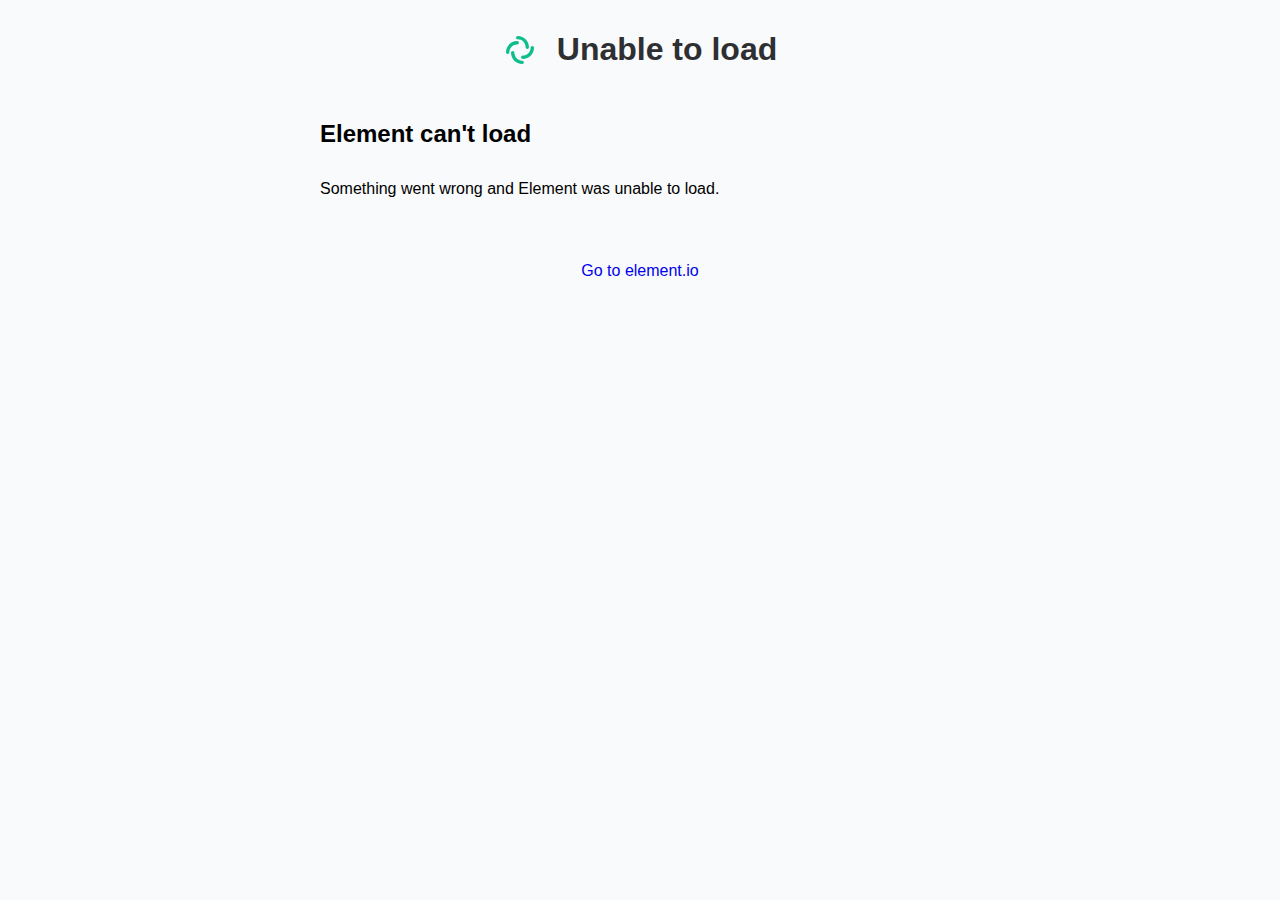
<file: static/unable-to-load.html>
<meta name="viewport" content="width=device-width, initial-scale=1.0">

<head>
    <style type="text/css">

        /* By default, hide the custom IS stuff - enabled in JS */
        #custom_is, #is_url {
            display: none;
        }

        html {
            height: 100%;
        }

        body {
            background: #f9fafb;
            max-width: 680px;
            margin: auto;
            font-family: -apple-system, BlinkMacSystemFont, "Segoe UI", Roboto, Helvetica, Arial, sans-serif, "Apple Color Emoji", "Segoe UI Emoji", "Segoe UI Symbol";
        }

        .mx_Button {
            border: 0;
            border-radius: 4px;
            font-size: 18px;
            margin-left: 4px;
            margin-right: 4px;
            min-width: 80px;
            background-color: #03B381;
            color: #fff;
            cursor: pointer;
            padding: 12px 22px;
            word-break: break-word;
            text-decoration: none;
        }

        .mx_Center {
            justify-content: center;
        }

        .mx_ClearDecoration {
            text-decoration: none !important;
        }

        .mx_HomePage_header {
            color: #2E2F32;
            display: flex;
            align-items: center;
            justify-content: center;
        }

        .mx_HomePage h3 {
            margin-top: 30px;
        }

        .mx_HomePage_header {
            align-items: center;
        }

        .mx_HomePage_col {
            display: flex;
            flex-direction: row;
        }

        .mx_HomePage_row {
            flex: 1 1 0;
            display: flex;
            flex-direction: row;
            flex-wrap: wrap;
        }

        .mx_HomePage_logo {
            margin-right: 20px;
            margin-top: -10px;
        }

        .mx_HomePage_container {
            display: block ! important;
            margin: 10px 20px;
        }

        .mx_HomePage_errorContainer {
            display: none; /* shown in JS if needed */
            margin: 20px;
            border: 1px solid red;
            background-color: #ffb9b9;
            padding: 5px;
        }

        .mx_HomePage_container h1,
        .mx_HomePage_container h2,
        .mx_HomePage_container h3,
        .mx_HomePage_container h4 {
            font-weight: 600;
            margin-bottom: 32px;
        }

        .mx_Spacer {
            margin-top: 24px;
        }

        .mx_FooterLink {
            color: ##0dbd8b;
            text-decoration: none;
        }

        .mx_Subtext {
            font-size: 14px;
        }

        .mx_SubtextTop {
            margin-top: 32px;
        }

        @media screen and (max-width: 1120px) {
            body {
                font-size: 20px;
            }

            h1 {
                font-size: 20px;
            }

            h4 {
                font-size: 16px;
            }

            .mx_Button {
                font-size: 18px;
                padding: 14px 28px;
            }

            .mx_HomePage_header {
                justify-content: left;
            }

            .mx_Spacer {
                margin-top: 24px;
            }
        }
    </style>

    <meta name="apple-itunes-app" content="app-id=id1083446067">

<link rel="preload" href="/fonts/Inter/Inter-BoldItalic.2129bd0.woff2"><link rel="preload" href="/fonts/Inter/Inter-Bold.fc28dff.woff2"><link rel="preload" href="/fonts/Inter/Inter-SemiBoldItalic.10a60d8.woff2"><link rel="preload" href="/fonts/Inter/Inter-SemiBold.0802d48.woff2"><link rel="preload" href="/fonts/Inter/Inter-MediumItalic.8154ac2.woff2"><link rel="preload" href="/fonts/Inter/Inter-Medium.027d14e.woff2"><link rel="preload" href="/fonts/Inter/Inter-Italic.b791861.woff2"><link rel="preload" href="/fonts/Inter/Inter-Regular.4232a67.woff2"></head>

<body>

<div class="mx_HomePage_errorContainer">
    <!-- populated by JS if needed -->
</div>

<div class="mx_HomePage_container">
    <div class="mx_HomePage_header">
          <span class="mx_HomePage_logo">
            <svg width="34" height="42" viewBox="0 0 34 42" fill="none" xmlns="http://www.w3.org/2000/svg">
                <path fill-rule="evenodd" clip-rule="evenodd" d="M13.08 8.68C13.08 7.75216 13.8321 7 14.76 7C20.9456 7 25.96 12.0144 25.96 18.2C25.96 19.1278 25.2078 19.88 24.28 19.88C23.3521 19.88 22.6 19.1278 22.6 18.2C22.6 13.8701 19.0899 10.36 14.76 10.36C13.8321 10.36 13.08 9.60784 13.08 8.68Z" fill="#0DBD8B"/>
                <path fill-rule="evenodd" clip-rule="evenodd" d="M20.92 33.32C20.92 34.2478 20.1679 35 19.24 35C13.0544 35 8.04001 29.9856 8.04001 23.8C8.04001 22.8722 8.79217 22.12 9.72001 22.12C10.6478 22.12 11.4 22.8722 11.4 23.8C11.4 28.1299 14.9101 31.64 19.24 31.64C20.1679 31.64 20.92 32.3922 20.92 33.32Z" fill="#0DBD8B"/>
                <path fill-rule="evenodd" clip-rule="evenodd" d="M4.68 24.9199C3.75216 24.9199 3 24.1678 3 23.2399C3 17.0543 8.01441 12.0399 14.2 12.0399C15.1278 12.0399 15.88 12.7921 15.88 13.7199C15.88 14.6478 15.1278 15.3999 14.2 15.3999C9.87009 15.3999 6.36 18.91 6.36 23.2399C6.36 24.1678 5.60784 24.9199 4.68 24.9199Z" fill="#0DBD8B"/>
                <path fill-rule="evenodd" clip-rule="evenodd" d="M29.32 17.0801C30.2478 17.0801 31 17.8322 31 18.7601C31 24.9457 25.9856 29.9601 19.8 29.9601C18.8722 29.9601 18.12 29.2079 18.12 28.2801C18.12 27.3522 18.8722 26.6001 19.8 26.6001C24.1299 26.6001 27.64 23.09 27.64 18.7601C27.64 17.8322 28.3922 17.0801 29.32 17.0801Z" fill="#0DBD8B"/>
            </svg>
          </span>
        <h1>Unable to load</h1>
    </div>
    <div class="mx_HomePage_col">
        <div class="mx_HomePage_row">
            <div>
                <h2 id="step1_heading">Element can't load</h2>
                <p>Something went wrong and Element was unable to load.</p>
            </div>
        </div>
    </div>
    <div class="mx_HomePage_row mx_Center mx_Spacer">
        <p class="mx_Spacer">
            <a href="https://element.io" target="_blank" class="mx_FooterLink">
                Go to element.io
            </a>
        </p>
    </div>
</div>

</body>
</file>
<file: bundles/0e78eeb6a1783589fa84/jitsi.css>
@font-face{font-family:Nunito;font-style:normal;font-weight:400;src:url(../../fonts/Nunito/Nunito-Regular.73a8196.ttf) format("truetype")}body{font-family:Nunito,Arial,Helvetica,sans-serif;background-color:#363c43;color:#edf3ff}body.theme-light{background-color:#fff;color:#2e2f32}body,html{padding:0;margin:0}#jitsiContainer{position:fixed;top:0;bottom:0;left:0;right:0}#joinButtonContainer{display:table;position:absolute;height:100%;width:100%}.joinConferenceFloating{display:table-cell;vertical-align:middle}.joinConferencePrompt{margin-left:auto;margin-right:auto;width:90%;text-align:center}#joinButton{cursor:pointer;padding:7px 18px;text-align:center;border-radius:4px;display:inline-block;font-size:14px;color:#fff;background-color:#03b381;border:0}.icon{margin-top:-42px}.icon:before{content:"";background-size:contain;background-color:#edf3ff;-webkit-mask-repeat:no-repeat;mask-repeat:no-repeat;-webkit-mask-position:center;mask-position:center;-webkit-mask-image:url(../../img/element-icons/call/video-call.f465ed0.svg);mask-image:url(../../img/element-icons/call/video-call.f465ed0.svg);-webkit-mask-size:42px;mask-size:42px;display:block;width:42px;height:42px;margin:0 auto}body.theme-light .icon:before{background-color:#2e2f32}
</file>
